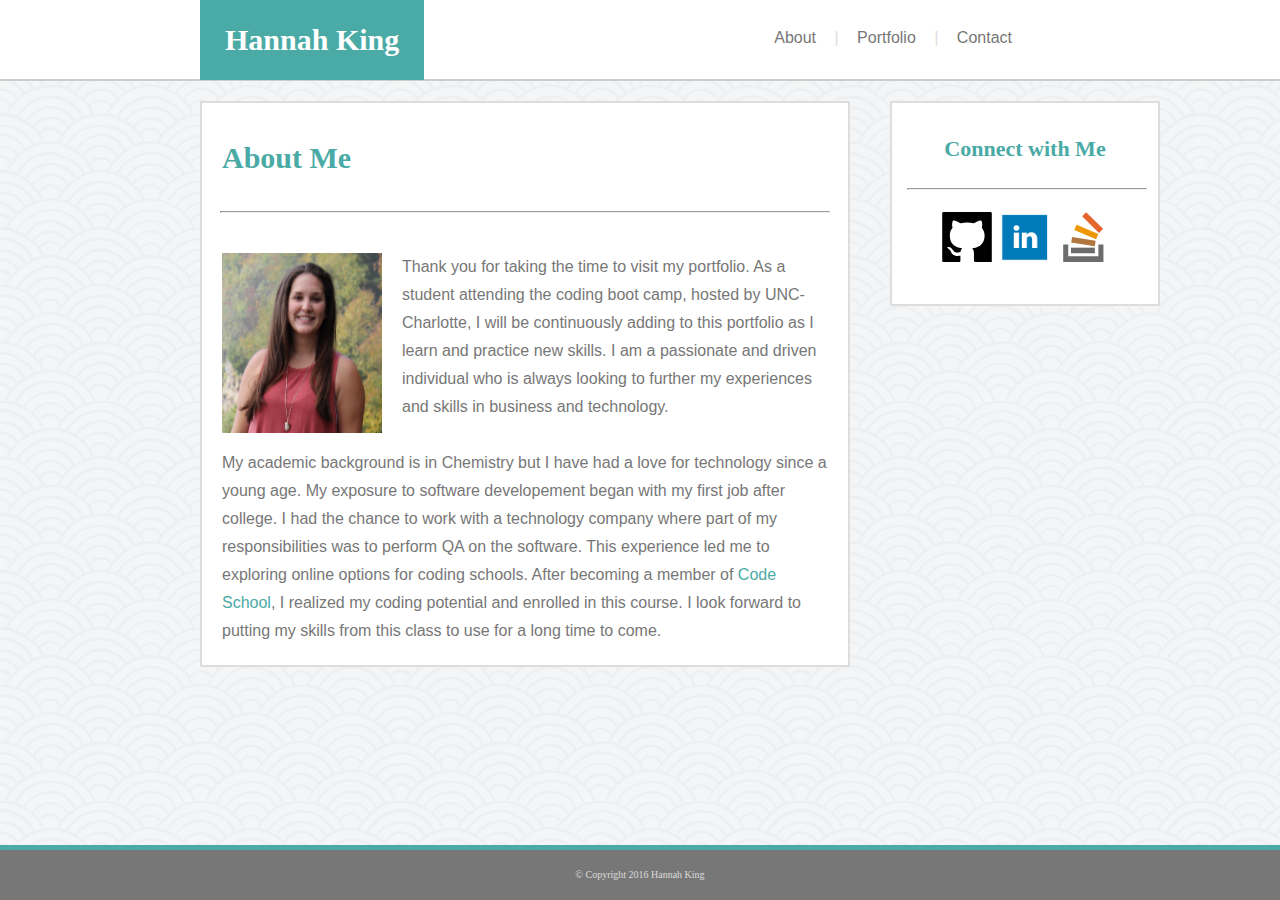
<file: index.html>
<!DOCTYPE html>
<html>
<head>
	<title>About Hannah King</title>
	
	<link rel="stylesheet" type="text/css" href="assets/css/reset.css">
	<link rel="stylesheet" type="text/css" href="assets/css/style.css">

</head>

<body>

<header>
	<h1 class="name">Hannah King</h1>
	
	<nav>
		<ul class="navlinks">
		<li><a href="index.html">About</a></li>
		<li>| </li>
		<li><a href="portfolio.html">Portfolio</a></li>
		<li>|</li>
		<li><a href="contact.html">Contact</a></li>
		</ul>
	</nav>
</header>


<main>

<section class="about-page">

<h1 class="heading">About Me</h1>

<hr class=section-hr>

<img src="assets/images/img1.jpg" class="profile_pic" alt="Profile Picture Hannah">

<p>Thank you for taking the time to visit my portfolio. As a student attending the coding boot camp, hosted by UNC-Charlotte, I will be continuously adding to this portfolio as I learn and practice new skills. I am a passionate and driven individual who is always looking to further my experiences and skills in business and technology.

<br><br>

My academic background is in Chemistry but I have had a love for technology since a young age. My exposure to software developement began with my first job after college. I had the chance to work with a technology company where part of my responsibilities was to perform QA on the software. This experience led me to exploring online options for coding schools. After becoming a member of <a href="https://www.codeschool.com/" target="_blank" style="color:#4aaaa5;">Code School</a>, I realized my coding potential and enrolled in this course. I look forward to putting my skills from this class to use for a long time to come. 
</p>
	
</section>

<aside>
	<h2 class="connect">Connect with Me</h2>
	<hr class="connect-hr">
	
	<a href="https://github.com/hmk7805" target="_blank"><img src="assets/images/github_icon.svg" alt="github" class="icons" id="github"></a>

	<a href="https://www.linkedin.com/in/hmking" target="_blank"><img src="assets/images/linkedin_icon.png" alt="linkedin" " class="icons" id="linkedin"></a>

	<a href="http://stackoverflow.com/users/6827969/hannah-king?tab=profile" target="_blank"><img src="assets/images/stackoverflow_icon.svg" alt="stack overflow" class="icons" id="stackoverflow"></a>
	
</aside>
</main>

<footer>
		<h4>&#169; Copyright 2016 Hannah King</h4>
</footer>

</body>
</html>
</file>
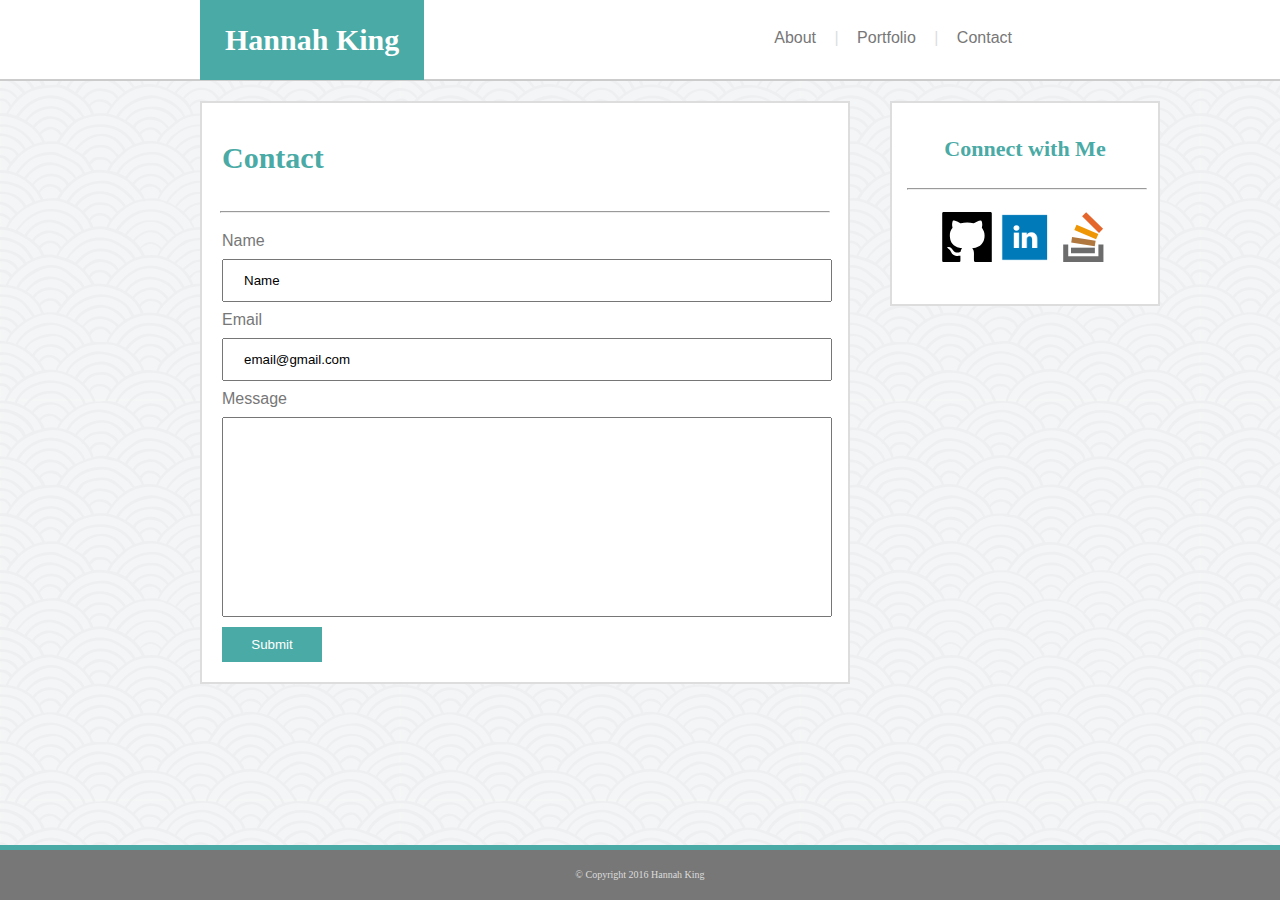
<file: contact.html>
<!DOCTYPE html>
<html>
<head>
	<title>About Hannah King</title>

	<link rel="stylesheet" type="text/css" href="assets/css/reset.css">
	<link rel="stylesheet" type="text/css" href="assets/css/style.css">

</head>

<body>

<header>
	<h1 class="name">Hannah King</h1>
	
	<nav>
		<ul class="navlinks">
		<li><a href="index.html">About</a></li>
		<li>|</li>
		<li><a href="portfolio.html">Portfolio</a></li>
		<li>|</li>
		<li><a href="contact.html">Contact</a></li>
		</ul>
	</nav>
</header>

<main>

<section class="contact-page">

<h1 class="heading">Contact</h1>

<hr class=section-hr>

<form>
  
  Name<br>
  <input type="text" name="name" value="Name"><br>
  Email<br>
  <input type="text" name="email" value="email@gmail.com"><br>
  Message<br>
  <input type="text" name="message" class=message><br>
  <input type="submit" value="Submit" class="submit">

</form>
	
</section>

<aside>
	<h2 class="connect">Connect with Me</h2>
	<hr class="connect-hr">
	
	<a href="https://github.com/hmk7805" target="_blank"><img src="assets/images/github_icon.svg" alt="github" class="icons"></a>

	<a href="https://www.linkedin.com/in/hmking" target="_blank"><img src="assets/images/linkedin_icon.png" alt="linkedin" " class="icons"></a>

	<a href="http://stackoverflow.com/users/6827969/hannah-king?tab=profile" target="_blank"><img src="assets/images/stackoverflow_icon.svg" alt="stack overflow" class="icons"></a>
	
</aside>

</main>

<footer>
		<h4>&#169; Copyright 2016 Hannah King</h4>
</footer>
</body>
</html>
</file>
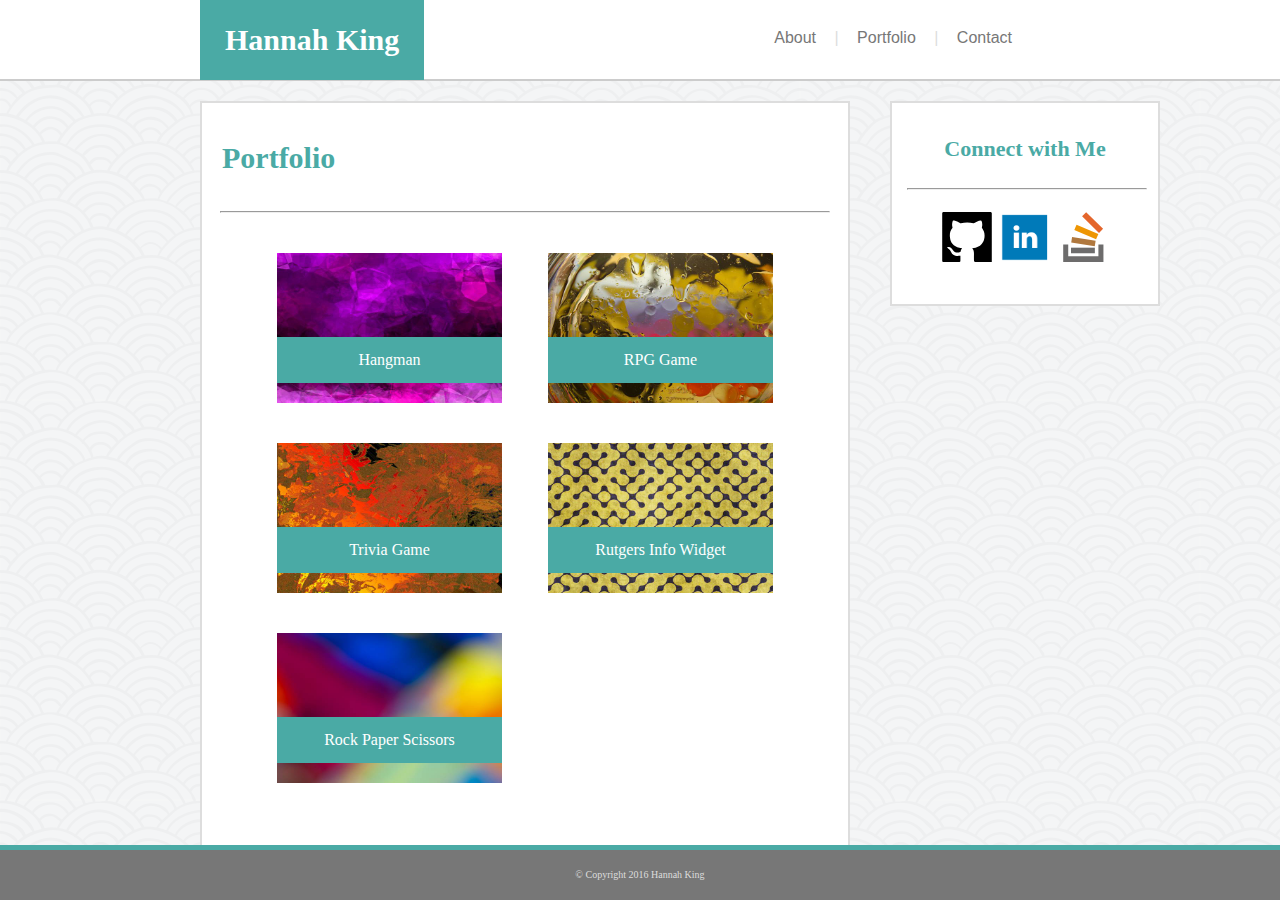
<file: portfolio.html>
<!DOCTYPE html>
<html>
<head>
	<title>About Hannah King</title>

	<link rel="stylesheet" type="text/css" href="assets/css/reset.css">
	<link rel="stylesheet" type="text/css" href="assets/css/style.css">

</head>

<body>

<header>
	<h1 class="name">Hannah King</h1>
	
	<nav>
		<ul class="navlinks">
		<li><a href="index.html">About</a></li>
		<li>|</li>
		<li><a href="portfolio.html">Portfolio</a></li>
		<li>|</li>
		<li><a href="contact.html">Contact</a></li>
		</ul>
	</nav>
</header>



<main>

<section class="portfolio-page">

<h1 class="heading">Portfolio</h1>

<hr class=section-hr>

<figure class="left-photos">
	
	<a href="#">
	
	<div class="p1">
	
		<img src="assets/images/abstract1.jpg" alt="Hangman" class="prof-img">
		
		<h3>Hangman</h3>
	
	</div>
	
	</a>

</figure>

<figure class="right-photos">
	
	<a href="#">
	
	<div class="p1">
	
		<img src="assets/images/abstract2.jpg" alt="RPG Game" class="prof-img">
	
		<h3>RPG Game</h3>

	</div>

	</a>

</figure>

<figure class="left-photos">

	<a href="#">

	<div class="p1">

		<img src="assets/images/abstract3.jpg" alt="Trivia Game" class="prof-img">

		<h3>Trivia Game</h3>

	</div>

	</a>

</figure>

<figure class="right-photos">

	<a href="#">
	
	<div class="p1">

		<img src="assets/images/abstract4.jpg" alt="Rutgers Info Widget" class="prof-img">
	
		<h3>Rutgers Info Widget</h3>

	</div>

	</a>
</figure>

<figure class="left-photos">

	<a href="#">

	<div class="p1">

		<img src="assets/images/abstract5.jpg" alt="Rock Paper Scissors" class="prof-img">
		
		<h3>Rock Paper Scissors</h3>


	</div>

	</a>
</figure>


</section>

<aside>

	<h2 class="connect">Connect with Me</h2>
	<hr class="connect-hr">
	
	<a href="https://github.com/hmk7805" target="_blank"><img src="assets/images/github_icon.svg" alt="github" class="icons"></a>

	<a href="https://www.linkedin.com/in/hmking" target="_blank"><img src="assets/images/linkedin_icon.png" alt="linkedin" " class="icons"></a>

	<a href="http://stackoverflow.com/users/6827969/hannah-king?tab=profile" target="_blank"><img src="assets/images/stackoverflow_icon.svg" alt="stack overflow" class="icons"></a>
	
</aside>

</main>

<br><br>
<footer>
	<h4>&#169; Copyright 2016 Hannah King</h4>
</footer>
</body>
</html>
</file>
<file: assets/css/style.css>
* {
	box-sizing: border-box;
}

/*having a problem with the fonts*/

body{

	background-image:url(../images/seigaiha.png);
	color:#777777;
	font-family:'Arial', 'Helvetica Neue', 'Helvetica', 'sans-serif';
	
}

h1, h2, h3, h4{

	font-family: "Georgia", "Times", "Times New Roman", "serif";

}
	


h1 {
	font-size:30px;
	font-weight: bold;

}

h2 {
	font-size:22px;
	font-weight: bold;

}

h3 {
	float:left;
	margin:0;
	padding: 15px;
	position: absolute;
	bottom:20px;
	width:100%;
	text-align: center;
	color:#ffffff;
	background-color:#4aaaa5;
	font-weight: normal;

}

h4{
	font-size:10px;
	color:#dddddd;

}

header{
	background-color: #ffffff;
	width:100%;
	height: 81px;
	position: absolute;
	top:0;
	left:0;
	border-bottom: 2px solid #cccccc;
	margin:0px 0px 20px 0px;

}

.name {
	float:left;
	color:#ffffff;
	background-color: #4aaaa5;
	padding:25px;
	margin:0;
	position:absolute;
	left:200px;
}



/*navigation forms formatting*/
nav {
	float:right;
	padding:30px 0px 30px 0px;
	margin-right:261px;
	position:absolute;
	right:0px;
	

}

ul {
	list-style-type:none;
	margin: 0;
	padding: 0;
	color:#777777;
}

li {
	display: inline;
	padding:7px;
	color:#dddddd;
}

a:hover {
	color:#4aaaa5;
}

a {
	text-decoration: none;
	color:#777777;
}
/*navigation forms formatting end*/


main {
	width:960px;
	position:absolute;
	top:101px;
	left:200px;
	margin-bottom:80px;
	overflow: hidden;
}

.about-page {
	background-color: #ffffff;
	border: 2px solid #dddddd;
	float:left;
	width:650px;
	margin: 0px 0px 0px 0px;

}

.heading {
	color:#4aaaa5;
	padding:40px 20px 30px 20px;
	margin:0;
	clear:both;

}

.section-hr {
	color:#cccccc;
	font-weight: bold;
	margin-bottom: 20px;
	height: 1px;
	width:610px;
}

.profile_pic {
	height: 200px;
	width: 200px;
	padding:20px 20px 0px 20px;
	float:left;

}

p {
	padding:20px;
	font-size: 16px;
	line-height: 28px;
	
}

.contact-page {
	background-color: #ffffff;
	border: 2px solid #dddddd;
	float:left;
	width:650px;
	margin: 0px 0px 0px 0px;
}

input[type=text] {
    width: 610px;
    padding: 12px 20px;
    margin: 10px 0px 10px 0px;
}

form {
	margin:20px 20px 20px 20px;
}

.message {
	height: 200px;

}

.submit {
	background-color: #4aaaa5;
	padding:10px 20px 10px 20px;
	border:none;
	color:#ffffff;
	width:100px;

}

.portfolio-page {
	background-color: #ffffff;
	border: 2px solid #dddddd;
	float:left;
	width:650px;
	margin: 0px 0px 20px 0px;
	padding-bottom: 50px;
}

figure {
	width:225px;
	height:190px;
	position:relative;
	margin:0px;
	
}

.p1 {

	width:225px;
	height:150px;
	position:absolute;
	left:0;

}

.left-photos {
	width:225px;
	height:150px;
	margin:20px 20px 20px 75px;
	overflow: hidden;
	float:left;
}

.right-photos {
	width:225px;
	height: 150px;
	margin:20px 75px 20px 20px;
	overflow: hidden;
	float:right;
}

.prof-img {
	width:225px;
	height: 150px;
}


aside {
	text-align:center;
	background-color: #ffffff;
	border: 2px solid #dddddd;
	width: 270px;
	height: 205px;
	padding: 15px;
	margin: 0px 0px 0px 0px;
	float:right;

}

.connect {
	color:#4aaaa5;
	padding: 20px;
	clear:both;

}

.connect-hr {
	color:#cccccc;
	margin-bottom:20px;
	height:1px;
	width:240px;
}

.icons {
	height: 50px;
	width: 50px;
	margin: 2px;

}

/*couldn't figure out how to
use a different color of the 
same icon for the hover*/
.icons:hover{
	height:75px;
	width:75px;
}

footer {
	text-align: center;
	color:#ffffff;
	font-weight:normal;
	font-size:10px;
	background-color:#777777;
	border-top:5px solid #4aaaa5;
	width:100%;
	padding:20px;
	position: fixed;
	bottom:0px;
	left: 0px;


}
</file>
